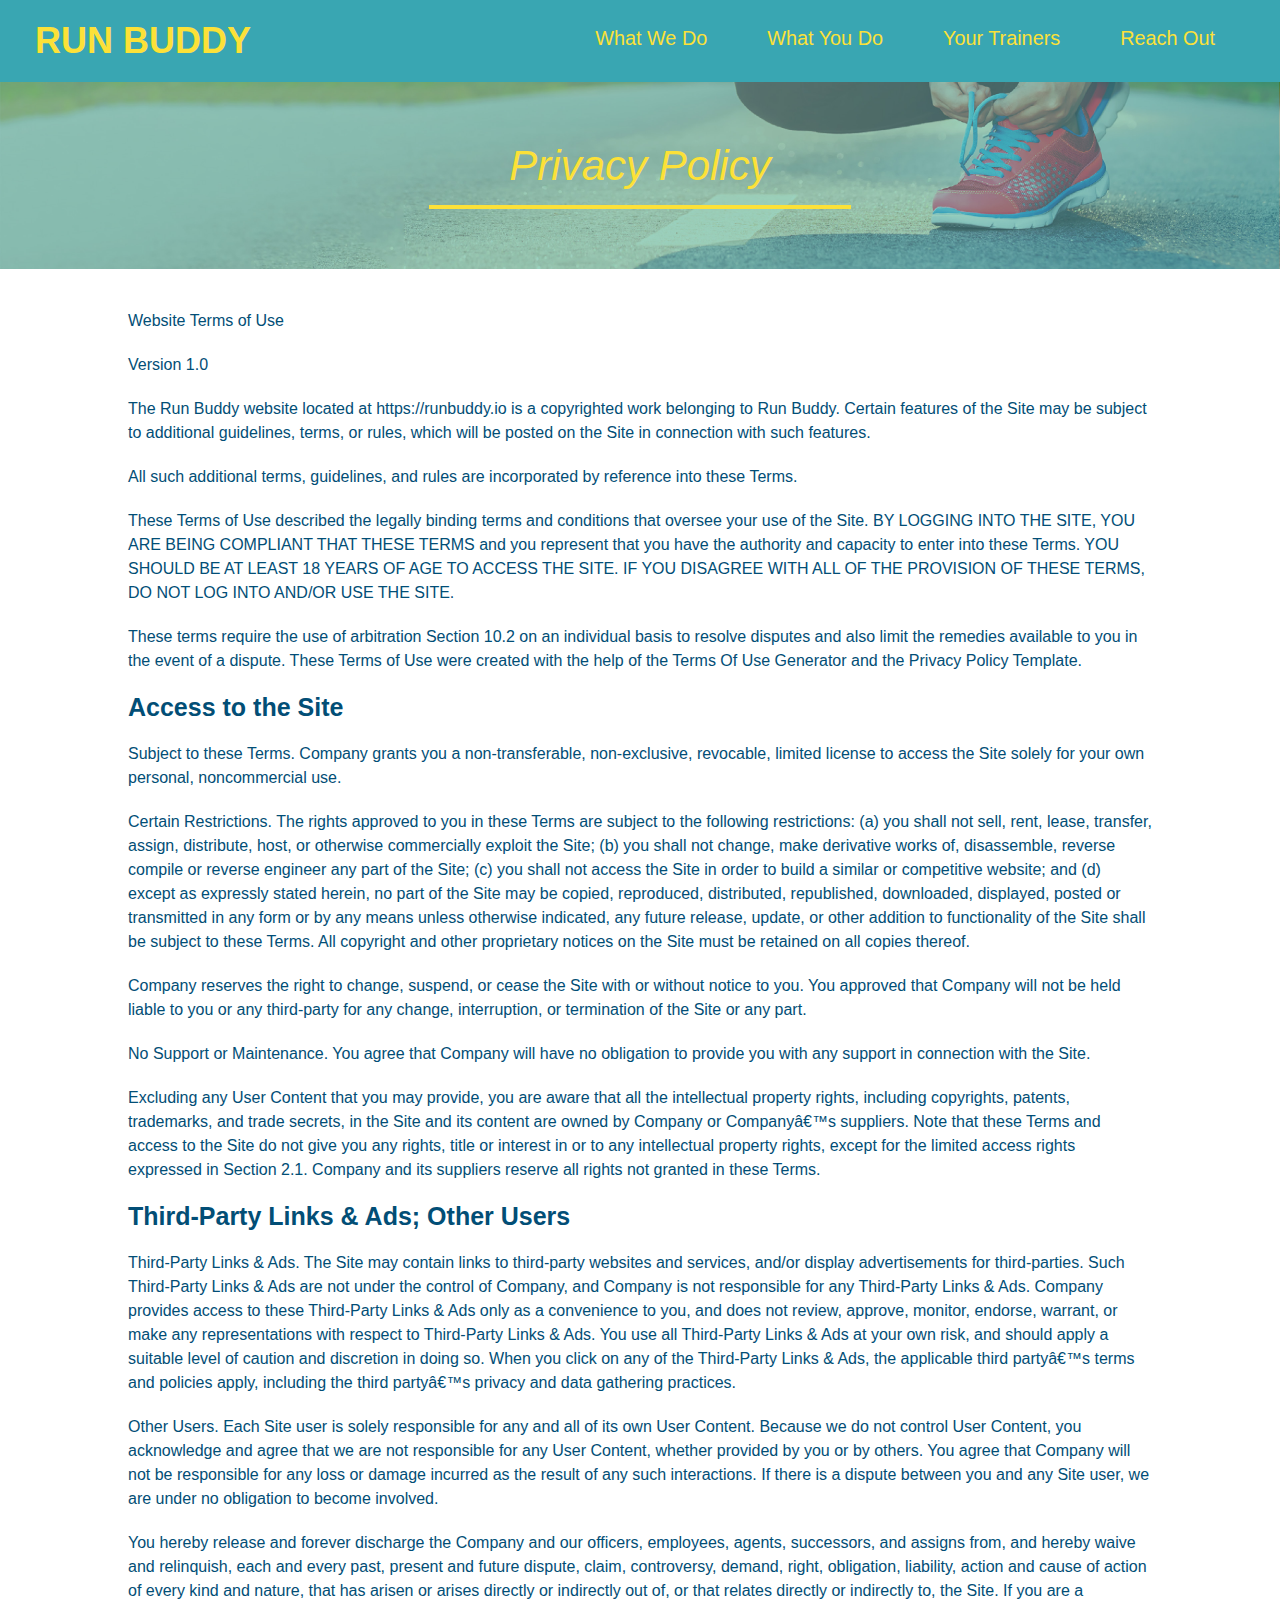
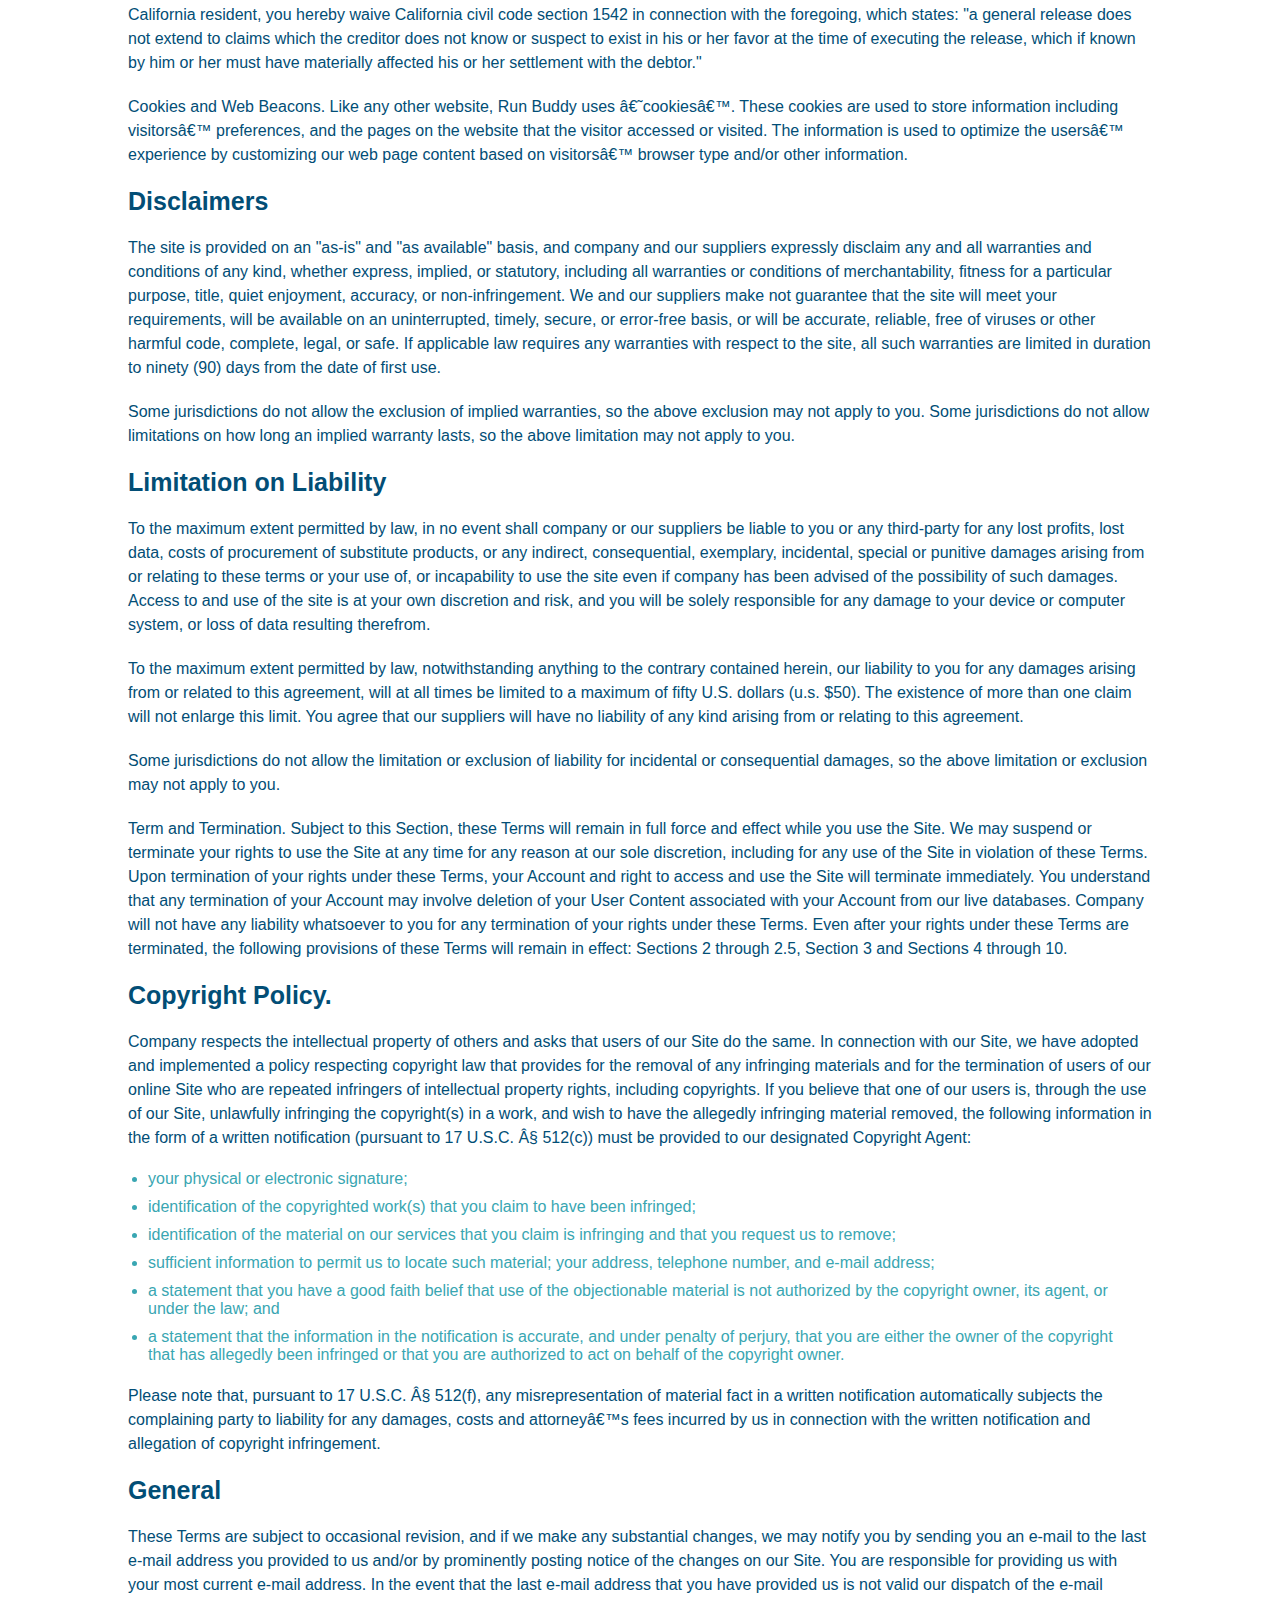
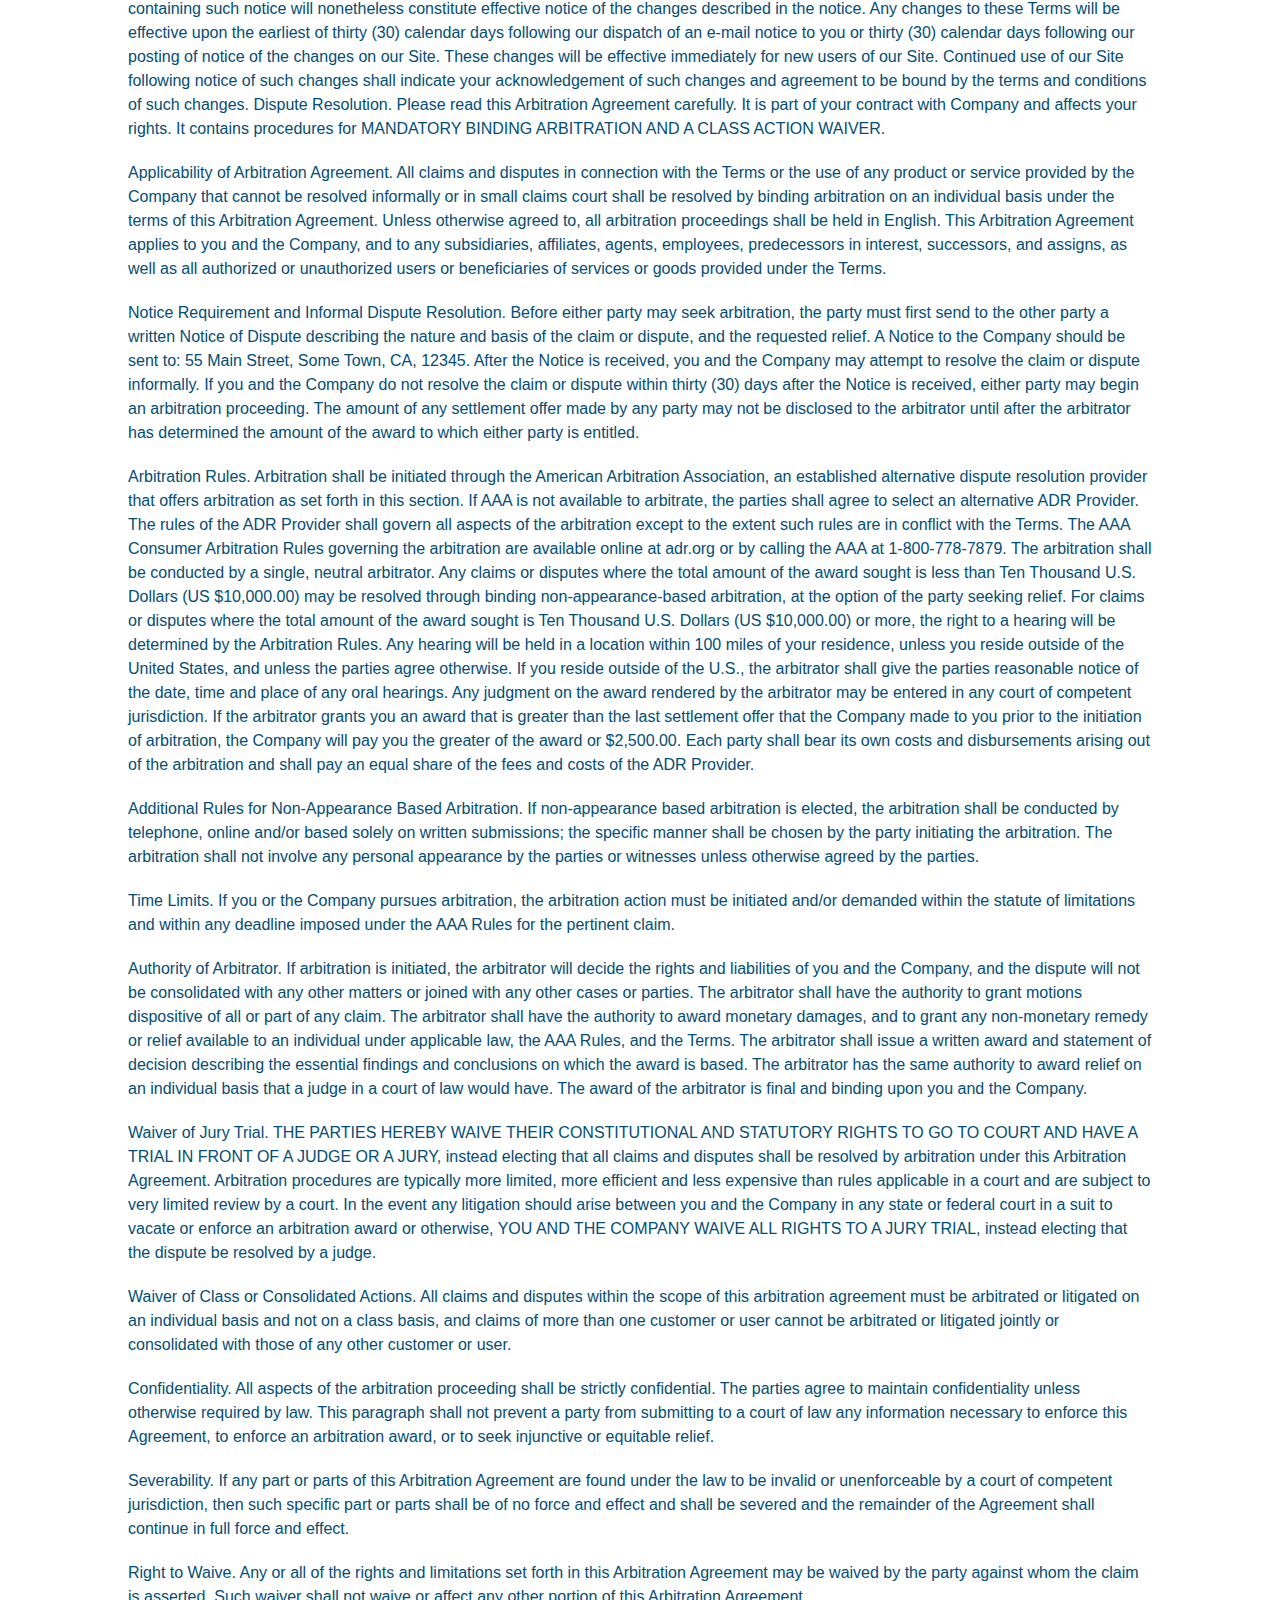
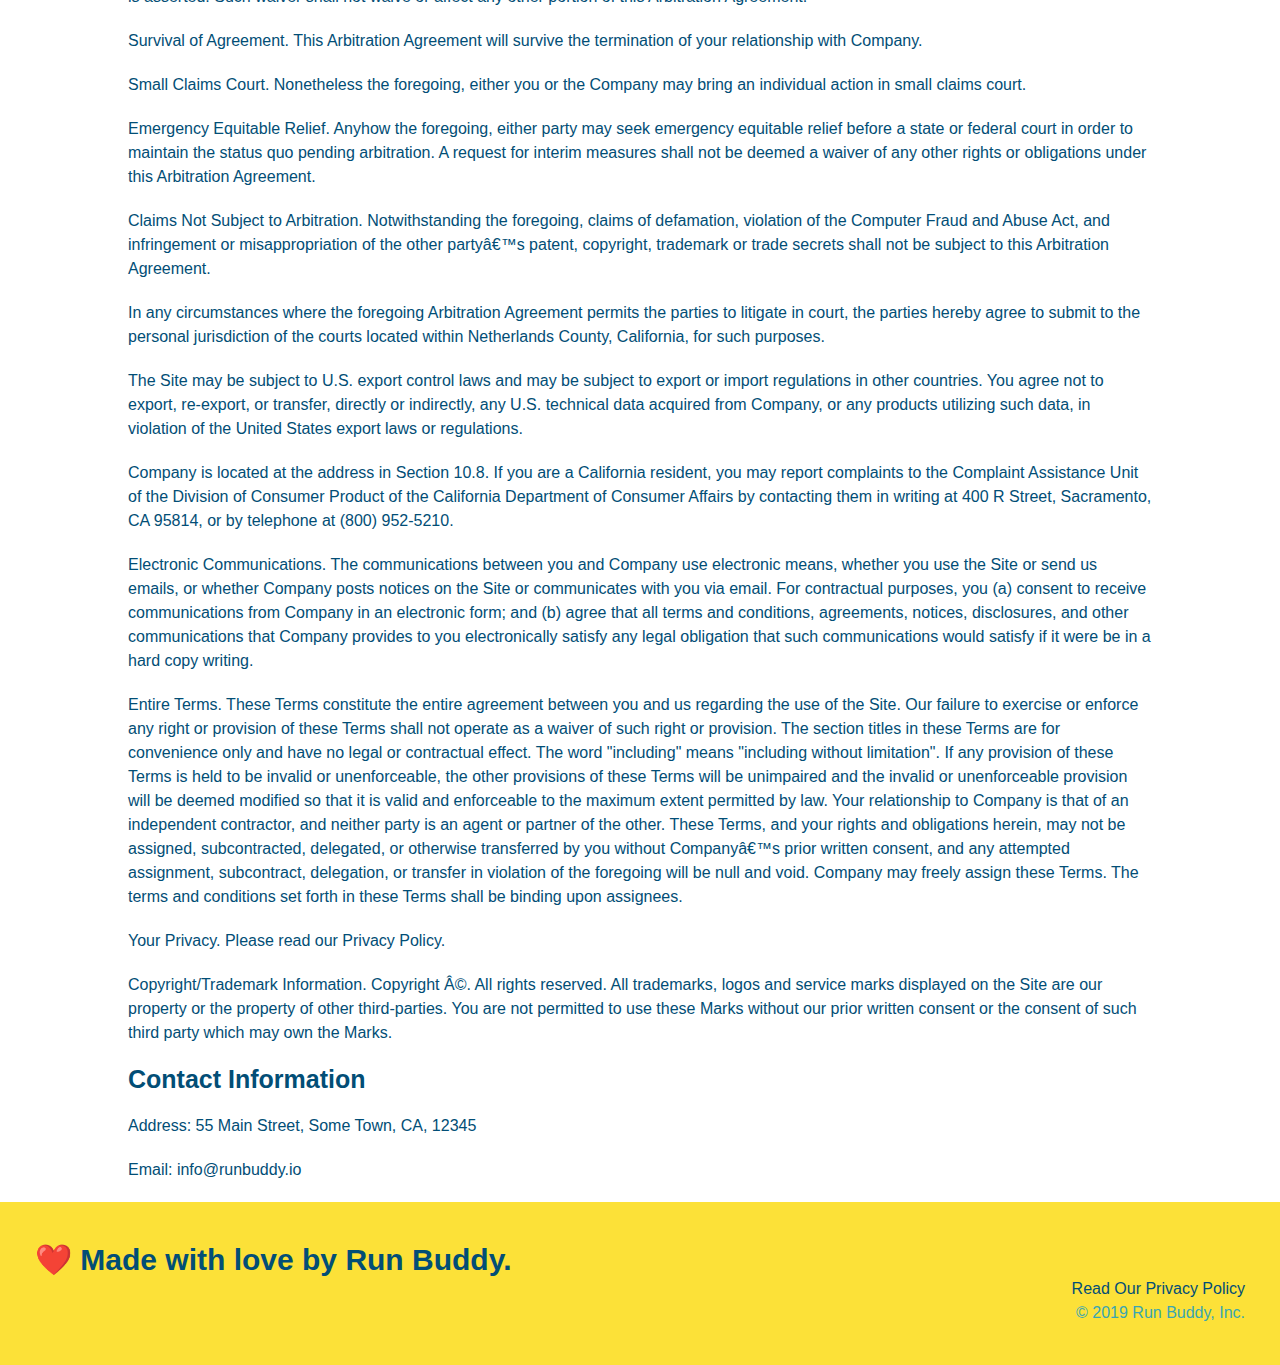
<file: privacy-policy.html>
<!DOCTYPE html>
<html lang="en">
    <head>
        <meta charset="UTF-8">
        <title>Privacy Policy - Run Buddy</title>
        <link rel="stylesheet" href="./assets/css/style.css"/>
        <link rel="stylesheet" href="./assets/css/secondary-styles.css"/>
    </head>
    <body>  
        <!-- navigation -->
        <header>
            <h1>
                <a href="/">RUN BUDDY</a>
            </h1>
            <nav>
                <!-- Unordered list element -->
                <ul>
                    <!-- List item element -->
                    <li>
                        <!-- Anchor element -->
                        <a href="./index.html#what-we-do">What We Do</a>
                    </li>
                    <li>
                        <a href="./index.html#what-you-do">What You Do</a>
                    </li>
                    <li>
                        <a href="./index.html#your-trainers">Your Trainers</a>
                    </li>
                    <li>
                        <a href="./index.html#reach-out">Reach Out</a>
                    </li>
                </ul>
            </nav>
        </header> 
        <section class="hero">
            <h2 class="page-title">
                Privacy Policy
            </h2>
        </section>
        <article class="secondary-content">
            <p>
                Website Terms of Use
              </p>
        
              <p>
                Version 1.0
              </p>
        
              <p>
                The Run Buddy website located at https://runbuddy.io is a copyrighted work belonging to Run Buddy. Certain
                features of the Site may be subject to additional guidelines, terms, or rules, which will be posted on the Site
                in connection with such features.
              </p>
        
              <p>
                All such additional terms, guidelines, and rules are incorporated by reference into these Terms.
              </p>
        
              <p>
                These Terms of Use described the legally binding terms and conditions that oversee your use of the Site. BY
                LOGGING INTO THE SITE, YOU ARE BEING COMPLIANT THAT THESE TERMS and you represent that you have the authority
                and capacity to enter into these Terms. YOU SHOULD BE AT LEAST 18 YEARS OF AGE TO ACCESS THE SITE. IF YOU
                DISAGREE WITH ALL OF THE PROVISION OF THESE TERMS, DO NOT LOG INTO AND/OR USE THE SITE.
              </p>
        
              <p>
                These terms require the use of arbitration Section 10.2 on an individual basis to resolve disputes and also
                limit the remedies available to you in the event of a dispute. These Terms of Use were created with the help of
                the Terms Of Use Generator and the Privacy Policy Template.
              </p>
        
              <h3>
                Access to the Site
              </h3>
        
              <p>
                Subject to these Terms. Company grants you a non-transferable, non-exclusive, revocable, limited license to
                access the Site solely for your own personal, noncommercial use.
              </p>
        
              <p>
                Certain Restrictions. The rights approved to you in these Terms are subject to the following restrictions: (a)
                you shall not sell, rent, lease, transfer, assign, distribute, host, or otherwise commercially exploit the Site;
                (b) you shall not change, make derivative works of, disassemble, reverse compile or reverse engineer any part of
                the Site; (c) you shall not access the Site in order to build a similar or competitive website; and (d) except
                as expressly stated herein, no part of the Site may be copied, reproduced, distributed, republished, downloaded,
                displayed, posted or transmitted in any form or by any means unless otherwise indicated, any future release,
                update, or other addition to functionality of the Site shall be subject to these Terms. All copyright and other
                proprietary notices on the Site must be retained on all copies thereof.
              </p>
        
              <p>
                Company reserves the right to change, suspend, or cease the Site with or without notice to you. You approved
                that Company will not be held liable to you or any third-party for any change, interruption, or termination of
                the Site or any part.
              </p>
        
              <p>
                No Support or Maintenance. You agree that Company will have no obligation to provide you with any support in
                connection with the Site.
              </p>
        
              <p>
                Excluding any User Content that you may provide, you are aware that all the intellectual property rights,
                including copyrights, patents, trademarks, and trade secrets, in the Site and its content are owned by Company
                or Companyâ€™s suppliers. Note that these Terms and access to the Site do not give you any rights, title or
                interest in or to any intellectual property rights, except for the limited access rights expressed in Section
                2.1. Company and its suppliers reserve all rights not granted in these Terms.
              </p>
        
              <h3>
                Third-Party Links & Ads; Other Users
              </h3>
        
              <p>
                Third-Party Links & Ads. The Site may contain links to third-party websites and services, and/or display
                advertisements for third-parties. Such Third-Party Links & Ads are not under the control of Company, and Company
                is not responsible for any Third-Party Links & Ads. Company provides access to these Third-Party Links & Ads
                only as a convenience to you, and does not review, approve, monitor, endorse, warrant, or make any
                representations with respect to Third-Party Links & Ads. You use all Third-Party Links & Ads at your own risk,
                and should apply a suitable level of caution and discretion in doing so. When you click on any of the
                Third-Party Links & Ads, the applicable third partyâ€™s terms and policies apply, including the third partyâ€™s
                privacy and data gathering practices.
              </p>
        
              <p>
                Other Users. Each Site user is solely responsible for any and all of its own User Content. Because we do not
                control User Content, you acknowledge and agree that we are not responsible for any User Content, whether
                provided by you or by others. You agree that Company will not be responsible for any loss or damage incurred as
                the result of any such interactions. If there is a dispute between you and any Site user, we are under no
                obligation to become involved.
              </p>
        
              <p>
                You hereby release and forever discharge the Company and our officers, employees, agents, successors, and
                assigns from, and hereby waive and relinquish, each and every past, present and future dispute, claim,
                controversy, demand, right, obligation, liability, action and cause of action of every kind and nature, that has
                arisen or arises directly or indirectly out of, or that relates directly or indirectly to, the Site. If you are
                a California resident, you hereby waive California civil code section 1542 in connection with the foregoing,
                which states: "a general release does not extend to claims which the creditor does not know or suspect to exist
                in his or her favor at the time of executing the release, which if known by him or her must have materially
                affected his or her settlement with the debtor."
              </p>
        
              <p>
                Cookies and Web Beacons. Like any other website, Run Buddy uses â€˜cookiesâ€™. These cookies are used to store
                information including visitorsâ€™ preferences, and the pages on the website that the visitor accessed or visited.
                The information is used to optimize the usersâ€™ experience by customizing our web page content based on visitorsâ€™
                browser type and/or other information.
              </p>
        
              <h3>
                Disclaimers
              </h3>
        
              <p>
                The site is provided on an "as-is" and "as available" basis, and company and our suppliers expressly disclaim
                any and all warranties and conditions of any kind, whether express, implied, or statutory, including all
                warranties or conditions of merchantability, fitness for a particular purpose, title, quiet enjoyment, accuracy,
                or non-infringement. We and our suppliers make not guarantee that the site will meet your requirements, will be
                available on an uninterrupted, timely, secure, or error-free basis, or will be accurate, reliable, free of
                viruses or other harmful code, complete, legal, or safe. If applicable law requires any warranties with respect
                to the site, all such warranties are limited in duration to ninety (90) days from the date of first use.
              </p>
        
              <p>
                Some jurisdictions do not allow the exclusion of implied warranties, so the above exclusion may not apply to
                you. Some jurisdictions do not allow limitations on how long an implied warranty lasts, so the above limitation
                may not apply to you.
              </p>
        
              <h3>
                Limitation on Liability
              </h3>
        
              <p>
                To the maximum extent permitted by law, in no event shall company or our suppliers be liable to you or any
                third-party for any lost profits, lost data, costs of procurement of substitute products, or any indirect,
                consequential, exemplary, incidental, special or punitive damages arising from or relating to these terms or
                your use of, or incapability to use the site even if company has been advised of the possibility of such
                damages. Access to and use of the site is at your own discretion and risk, and you will be solely responsible
                for any damage to your device or computer system, or loss of data resulting therefrom.
              </p>
        
              <p>
                To the maximum extent permitted by law, notwithstanding anything to the contrary contained herein, our liability
                to you for any damages arising from or related to this agreement, will at all times be limited to a maximum of
                fifty U.S. dollars (u.s. $50). The existence of more than one claim will not enlarge this limit. You agree that
                our suppliers will have no liability of any kind arising from or relating to this agreement.
              </p>
        
              <p>
                Some jurisdictions do not allow the limitation or exclusion of liability for incidental or consequential
                damages, so the above limitation or exclusion may not apply to you.
              </p>
        
              <p>
                Term and Termination. Subject to this Section, these Terms will remain in full force and effect while you use
                the Site. We may suspend or terminate your rights to use the Site at any time for any reason at our sole
                discretion, including for any use of the Site in violation of these Terms. Upon termination of your rights under
                these Terms, your Account and right to access and use the Site will terminate immediately. You understand that
                any termination of your Account may involve deletion of your User Content associated with your Account from our
                live databases. Company will not have any liability whatsoever to you for any termination of your rights under
                these Terms. Even after your rights under these Terms are terminated, the following provisions of these Terms
                will remain in effect: Sections 2 through 2.5, Section 3 and Sections 4 through 10.
              </p>
        
              <h3>
                Copyright Policy.
              </h3>
        
              <p>
                Company respects the intellectual property of others and asks that users of our Site do the same. In connection
                with our Site, we have adopted and implemented a policy respecting copyright law that provides for the removal
                of any infringing materials and for the termination of users of our online Site who are repeated infringers of
                intellectual property rights, including copyrights. If you believe that one of our users is, through the use of
                our Site, unlawfully infringing the copyright(s) in a work, and wish to have the allegedly infringing material
                removed, the following information in the form of a written notification (pursuant to 17 U.S.C. Â§ 512(c)) must
                be provided to our designated Copyright Agent:
              </p>
        
              <ul>
                <li>
                  your physical or electronic signature;
                </li>
                <li>
                  identification of the copyrighted work(s) that you claim to have been infringed;
                </li>
                <li>
                  identification of the material on our services that you claim is infringing and that you request us to remove;
                </li>
                <li>
                  sufficient information to permit us to locate such material; your address, telephone number, and e-mail
                  address;
                </li>
                <li>
                  a statement that you have a good faith belief that use of the objectionable material is not authorized by the
                  copyright owner, its agent, or under the law; and
                </li>
                <li>
                  a statement that the information in the notification is accurate, and under penalty of perjury, that you are
                  either the owner of the copyright that has allegedly been infringed or that you are authorized to act on
                  behalf of the copyright owner.
                </li>
              </ul>
        
              <p>
                Please note that, pursuant to 17 U.S.C. Â§ 512(f), any misrepresentation of material fact in a written
                notification automatically subjects the complaining party to liability for any damages, costs and attorneyâ€™s
                fees incurred by us in connection with the written notification and allegation of copyright infringement.
              </p>
        
              <h3>
                General
              </h3>
        
              <p>
                These Terms are subject to occasional revision, and if we make any substantial changes, we may notify you by
                sending you an e-mail to the last e-mail address you provided to us and/or by prominently posting notice of the
                changes on our Site. You are responsible for providing us with your most current e-mail address. In the event
                that the last e-mail address that you have provided us is not valid our dispatch of the e-mail containing such
                notice will nonetheless constitute effective notice of the changes described in the notice. Any changes to these
                Terms will be effective upon the earliest of thirty (30) calendar days following our dispatch of an e-mail
                notice to you or thirty (30) calendar days following our posting of notice of the changes on our Site. These
                changes will be effective immediately for new users of our Site. Continued use of our Site following notice of
                such changes shall indicate your acknowledgement of such changes and agreement to be bound by the terms and
                conditions of such changes. Dispute Resolution. Please read this Arbitration Agreement carefully. It is part of
                your contract with Company and affects your rights. It contains procedures for MANDATORY BINDING ARBITRATION AND
                A CLASS ACTION WAIVER.
              </p>
        
              <p>
                Applicability of Arbitration Agreement. All claims and disputes in connection with the Terms or the use of any
                product or service provided by the Company that cannot be resolved informally or in small claims court shall be
                resolved by binding arbitration on an individual basis under the terms of this Arbitration Agreement. Unless
                otherwise agreed to, all arbitration proceedings shall be held in English. This Arbitration Agreement applies to
                you and the Company, and to any subsidiaries, affiliates, agents, employees, predecessors in interest,
                successors, and assigns, as well as all authorized or unauthorized users or beneficiaries of services or goods
                provided under the Terms.
              </p>
        
              <p>
                Notice Requirement and Informal Dispute Resolution. Before either party may seek arbitration, the party must
                first send to the other party a written Notice of Dispute describing the nature and basis of the claim or
                dispute, and the requested relief. A Notice to the Company should be sent to: 55 Main Street, Some Town, CA,
                12345. After the Notice is received, you and the Company may attempt to resolve the claim or dispute informally.
                If you and the Company do not resolve the claim or dispute within thirty (30) days after the Notice is received,
                either party may begin an arbitration proceeding. The amount of any settlement offer made by any party may not
                be disclosed to the arbitrator until after the arbitrator has determined the amount of the award to which either
                party is entitled.
              </p>
        
              <p>
                Arbitration Rules. Arbitration shall be initiated through the American Arbitration Association, an established
                alternative dispute resolution provider that offers arbitration as set forth in this section. If AAA is not
                available to arbitrate, the parties shall agree to select an alternative ADR Provider. The rules of the ADR
                Provider shall govern all aspects of the arbitration except to the extent such rules are in conflict with the
                Terms. The AAA Consumer Arbitration Rules governing the arbitration are available online at adr.org or by
                calling the AAA at 1-800-778-7879. The arbitration shall be conducted by a single, neutral arbitrator. Any
                claims or disputes where the total amount of the award sought is less than Ten Thousand U.S. Dollars (US
                $10,000.00) may be resolved through binding non-appearance-based arbitration, at the option of the party seeking
                relief. For claims or disputes where the total amount of the award sought is Ten Thousand U.S. Dollars (US
                $10,000.00) or more, the right to a hearing will be determined by the Arbitration Rules. Any hearing will be
                held in a location within 100 miles of your residence, unless you reside outside of the United States, and
                unless the parties agree otherwise. If you reside outside of the U.S., the arbitrator shall give the parties
                reasonable notice of the date, time and place of any oral hearings. Any judgment on the award rendered by the
                arbitrator may be entered in any court of competent jurisdiction. If the arbitrator grants you an award that is
                greater than the last settlement offer that the Company made to you prior to the initiation of arbitration, the
                Company will pay you the greater of the award or $2,500.00. Each party shall bear its own costs and
                disbursements arising out of the arbitration and shall pay an equal share of the fees and costs of the ADR
                Provider.
              </p>
        
              <p>
                Additional Rules for Non-Appearance Based Arbitration. If non-appearance based arbitration is elected, the
                arbitration shall be conducted by telephone, online and/or based solely on written submissions; the specific
                manner shall be chosen by the party initiating the arbitration. The arbitration shall not involve any personal
                appearance by the parties or witnesses unless otherwise agreed by the parties.
              </p>
        
              <p>
                Time Limits. If you or the Company pursues arbitration, the arbitration action must be initiated and/or demanded
                within the statute of limitations and within any deadline imposed under the AAA Rules for the pertinent claim.
              </p>
        
              <p>
                Authority of Arbitrator. If arbitration is initiated, the arbitrator will decide the rights and liabilities of
                you and the Company, and the dispute will not be consolidated with any other matters or joined with any other
                cases or parties. The arbitrator shall have the authority to grant motions dispositive of all or part of any
                claim. The arbitrator shall have the authority to award monetary damages, and to grant any non-monetary remedy
                or relief available to an individual under applicable law, the AAA Rules, and the Terms. The arbitrator shall
                issue a written award and statement of decision describing the essential findings and conclusions on which the
                award is based. The arbitrator has the same authority to award relief on an individual basis that a judge in a
                court of law would have. The award of the arbitrator is final and binding upon you and the Company.
              </p>
        
              <p>
                Waiver of Jury Trial. THE PARTIES HEREBY WAIVE THEIR CONSTITUTIONAL AND STATUTORY RIGHTS TO GO TO COURT AND HAVE
                A TRIAL IN FRONT OF A JUDGE OR A JURY, instead electing that all claims and disputes shall be resolved by
                arbitration under this Arbitration Agreement. Arbitration procedures are typically more limited, more efficient
                and less expensive than rules applicable in a court and are subject to very limited review by a court. In the
                event any litigation should arise between you and the Company in any state or federal court in a suit to vacate
                or enforce an arbitration award or otherwise, YOU AND THE COMPANY WAIVE ALL RIGHTS TO A JURY TRIAL, instead
                electing that the dispute be resolved by a judge.
              </p>
        
              <p>
                Waiver of Class or Consolidated Actions. All claims and disputes within the scope of this arbitration agreement
                must be arbitrated or litigated on an individual basis and not on a class basis, and claims of more than one
                customer or user cannot be arbitrated or litigated jointly or consolidated with those of any other customer or
                user.
              </p>
        
              <p>
                Confidentiality. All aspects of the arbitration proceeding shall be strictly confidential. The parties agree to
                maintain confidentiality unless otherwise required by law. This paragraph shall not prevent a party from
                submitting to a court of law any information necessary to enforce this Agreement, to enforce an arbitration
                award, or to seek injunctive or equitable relief.
              </p>
        
              <p>
                Severability. If any part or parts of this Arbitration Agreement are found under the law to be invalid or
                unenforceable by a court of competent jurisdiction, then such specific part or parts shall be of no force and
                effect and shall be severed and the remainder of the Agreement shall continue in full force and effect.
              </p>
        
              <p>
                Right to Waive. Any or all of the rights and limitations set forth in this Arbitration Agreement may be waived
                by the party against whom the claim is asserted. Such waiver shall not waive or affect any other portion of this
                Arbitration Agreement.
              </p>
        
              <p>
                Survival of Agreement. This Arbitration Agreement will survive the termination of your relationship with
                Company.
              </p>
        
              <p>
                Small Claims Court. Nonetheless the foregoing, either you or the Company may bring an individual action in small
                claims court.
              </p>
        
              <p>
                Emergency Equitable Relief. Anyhow the foregoing, either party may seek emergency equitable relief before a
                state or federal court in order to maintain the status quo pending arbitration. A request for interim measures
                shall not be deemed a waiver of any other rights or obligations under this Arbitration Agreement.
              </p>
        
              <p>
                Claims Not Subject to Arbitration. Notwithstanding the foregoing, claims of defamation, violation of the
                Computer Fraud and Abuse Act, and infringement or misappropriation of the other partyâ€™s patent, copyright,
                trademark or trade secrets shall not be subject to this Arbitration Agreement.
              </p>
        
              <p>
                In any circumstances where the foregoing Arbitration Agreement permits the parties to litigate in court, the
                parties hereby agree to submit to the personal jurisdiction of the courts located within Netherlands County,
                California, for such purposes.
              </p>
        
              <p>
                The Site may be subject to U.S. export control laws and may be subject to export or import regulations in other
                countries. You agree not to export, re-export, or transfer, directly or indirectly, any U.S. technical data
                acquired from Company, or any products utilizing such data, in violation of the United States export laws or
                regulations.
              </p>
        
              <p>
                Company is located at the address in Section 10.8. If you are a California resident, you may report complaints
                to the Complaint Assistance Unit of the Division of Consumer Product of the California Department of Consumer
                Affairs by contacting them in writing at 400 R Street, Sacramento, CA 95814, or by telephone at (800) 952-5210.
              </p>
        
              <p>
                Electronic Communications. The communications between you and Company use electronic means, whether you use the
                Site or send us emails, or whether Company posts notices on the Site or communicates with you via email. For
                contractual purposes, you (a) consent to receive communications from Company in an electronic form; and (b)
                agree that all terms and conditions, agreements, notices, disclosures, and other communications that Company
                provides to you electronically satisfy any legal obligation that such communications would satisfy if it were be
                in a hard copy writing.
              </p>
        
              <p>
                Entire Terms. These Terms constitute the entire agreement between you and us regarding the use of the Site. Our
                failure to exercise or enforce any right or provision of these Terms shall not operate as a waiver of such right
                or provision. The section titles in these Terms are for convenience only and have no legal or contractual
                effect. The word "including" means "including without limitation". If any provision of these Terms is held to be
                invalid or unenforceable, the other provisions of these Terms will be unimpaired and the invalid or
                unenforceable provision will be deemed modified so that it is valid and enforceable to the maximum extent
                permitted by law. Your relationship to Company is that of an independent contractor, and neither party is an
                agent or partner of the other. These Terms, and your rights and obligations herein, may not be assigned,
                subcontracted, delegated, or otherwise transferred by you without Companyâ€™s prior written consent, and any
                attempted assignment, subcontract, delegation, or transfer in violation of the foregoing will be null and void.
                Company may freely assign these Terms. The terms and conditions set forth in these Terms shall be binding upon
                assignees.
              </p>
        
              <p>
                Your Privacy. Please read our Privacy Policy.
              </p>
        
              <p>
                Copyright/Trademark Information. Copyright Â©. All rights reserved. All trademarks, logos and service marks
                displayed on the Site are our property or the property of other third-parties. You are not permitted to use
                these Marks without our prior written consent or the consent of such third party which may own the Marks.
              </p>
        
              <h3>
                Contact Information
              </h3>
        
              <p>
                Address: 55 Main Street, Some Town, CA, 12345
              </p>
        
              <p>
                Email: info@runbuddy.io
              </p>        
        </article>

         <!-- footer -->
         <footer>
            <h2>❤️ Made with love by Run Buddy.</h2>
            <div>
                <a>Read Our Privacy Policy</a><br />
                &copy; 2019 Run Buddy, Inc.
            </div>
        </footer>
    </body>
</html>
</file>
<file: assets/css/style.css>
* {
    margin: 0;
    padding: 0;
    box-sizing: border-box;
}

body {
 /* I'm a CSS comment! */
    color: #39a6b2;
    font-family: Helvetica, Arial, sans-serif;    
}

/* apply styles to <header> */
header{
    padding: 20px 35px;
    background-color: #39a6b2;
    display: flex;
    justify-content: space-between;
    flex-wrap: wrap;
}

header h1 {
    font-weight: bold;
    font-size: 36px;
    color: #fce138;
    margin: 0;
}

header a {
    text-decoration: none;
    color: #fce138;
}

header nav {
    margin: 7px 0;
}

header nav ul {
    display: flex;
    flex-wrap: wrap;
    justify-content: space-between;
    align-items: center;
    list-style: none
    ;
}
 
header nav ul li a {
    margin: 0 30px;
    font-weight: lighter;
    font-size: 1.55vw;
}

footer {
    background: #fce138;
    width: 100%;
    padding: 40px 35px;
    justify-content: space-between;
    flex-wrap: wrap;
}

footer h2 {
    display: flex;
    color: #024e76;
    font-size: 30px;
    margin: 0;
}

footer div {
    line-height: 1.5;
    text-align: right;
}

footer a {
    color: #024e76;
}

section {
    padding: 60px;
}

/* Hero Style Start */
.hero {
    background-image: url("../images/hero-bg.jpg");
    background-size: cover;
    background-position: center;
    display: flex;
    justify-content: center;
    flex-wrap: wrap;
}

.hero-cta {
    width: 35%;
    text-align: right;
    margin: 3.5%;
    color: #fff;
    font-size: 18px;
    line-height: 1.3;
}

.hero-cta h2 {
font-style: italic;
font-size: 55px;
color: #fce138;
}

.hero-form {
    background-color: #fce138;
    color: #024e76;
    padding: 20px;
    border: solid 3px #024e76;
    width: 40%;
    margin: 3.5%;
}

.hero-form h3 {
    margin: 0;
    font-size: 24px;
}

.hero-form p {
margin: 5px 0 15px 0;
}

.form-input {
    border: 1px solid #024e76;
    display: block;
    padding: 7px 15px;
    font-size: 16px;
    width: 100%;
    color: #024e76;
    margin-bottom: 15px;
}

.hero-form label {
    margin: 0 5px;
}

.hero-form button {
    color: #fce138;
    background-color: #024e76;
    border: none;
    padding: 10px 20px;
    font-size: 16px;
}
/* Hero Style End */

.intro {
    text-align: center;
}

.intro p {
    line-height: 1.7;
    color: #39a6b2;
    width: 80%;
    font-size: 20px;
    margin: 0 auto;
}

.steps {
    text-align: center;
    background-color: #fce138;
}

.section-title {
    font-size: 55px;
    color: #024e76;
    margin-bottom: 35px;
    padding: 0 100px 20px 100px;
    display: inline-block;
    border-bottom: 3px solid;
}

.primary-border {
    border-color: #fce138
}

.secondary-border {
    border-color: #39a6b2
}

.steps div {
    margin-bottom: 80px;
}

.steps img {
    width: 15%;
    margin: 10px 0;
}

.steps h3 {
    color: #024e76;
    font-size: 46px;
    margin-top:10px;
}

.steps p {
    color: #39a6b2;
    font-size: 23px;
}

.steps span {
    font-size: 38px;
}

.trainers {
    text-align: center;
}

.trainer {
    width: 900px;
    margin: 0 auto 30px auto;
    background: #024e76;
    color: #fce138;
    overflow: auto;
}

.trainer img {
    width: 35%;
    float: left;
}

.trainer-bio {
    padding: 35px;
    float: left;
    width: 65%;
}

.text-left {
    text-align: left;
}

.text-right {
    text-align: right;
}

.trainer-bio h3 {
    font-size: 32px;
    margin-bottom: 8px;
}

.trainer-bio h4 {
    font-weight: lighter;
    font-size:26px;
    margin-bottom:25px;
}

.trainer-bio p {
    font-size:17px;
    line-height: 1.3;
}

/* REACH OUT STYLES START*/
.contact {
    background: #024e76;
    text-align: center;
}

.contact h2 {
    color: #fce138;
}

.contact-info iframe {
    height: 400px;
    width: 400px;
}

.contact-info div {
    display: inline-block;
    width: 410px;
    vertical-align: top;
    text-align: left;
    margin: 0 0 0 60px;
    color: white;
    line-height: 30px;
    position: relative;
    right: 28px;
}

.contact-info h3 {
    color: #fce138;
    font-size: 32px;
}

.contact-info h3, .contact-info p, .contact-info address {
    position: relative;
    top: 30px;
}

.contact-info p, 
.contact-info address {
    font-size: 20px;
    margin: 20px 0;
    font-style: normal;
    line-height: 1.5;
}

.contact-info a {
    color: #fce138;
}
/* REACH OUT STYLES END */
</file>
<file: assets/css/secondary-styles.css>
.hero {
    background-position: bottom;
    height: auto;
    text-align: center;
    margin-bottom: 40px;
}

.page-title {
    color: #fce138;
    display: inline-block;
    border-bottom: 4px solid #fce138;
    padding: 0 80px 15px 80px;
    font-weight: normal;
    font-size: 42px;
    font-style: italic;
}

.secondary-content {
    width: 80%;
    margin: 0 auto;
    color: #024e76;

}

.secondary-content h3 {
    font-size: 25px;
    margin: 20px 0;
}

.secondary-content p {
    font-size: 16px;
    margin: 20px 0;
    line-height: 1.5;
}

.secondary-content ul {
    margin: 15px 20px;
}

.secondary-content li {
    color: #39a6b2;
    margin: 10px 0;
}
</file>
